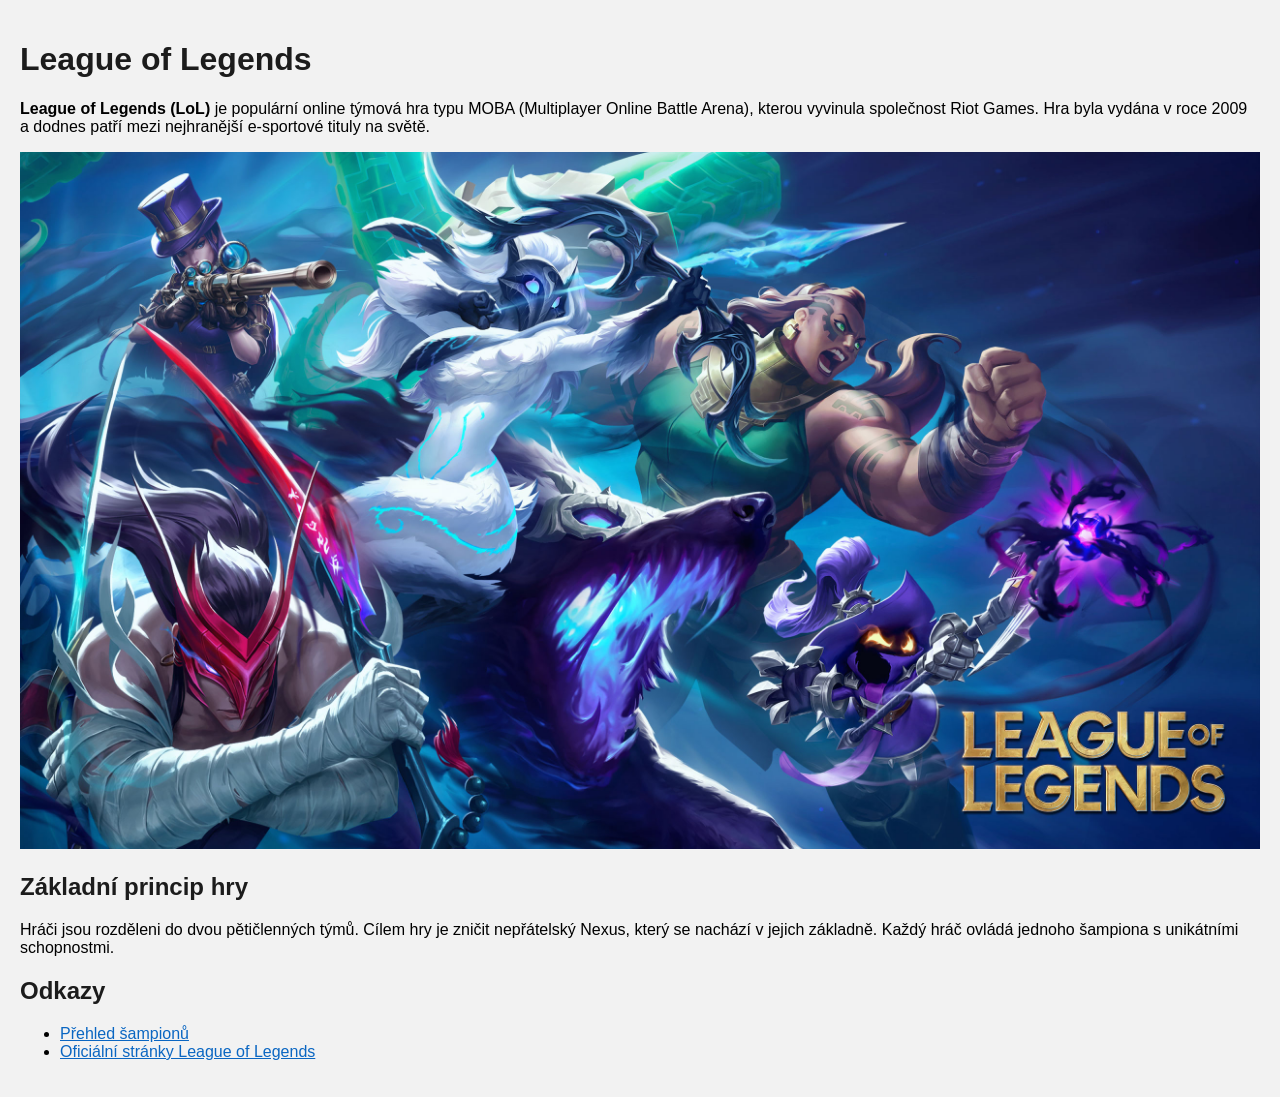
<file: index.html>
<!DOCTYPE html>
<html lang="cs">
<head>
    <meta charset="UTF-8">
    <title>League of Legends</title>
    <meta name="viewport" content="width=device-width, initial-scale=1.0">
    <link rel="stylesheet" href="style.css">
</head>
<body>

    <h1>League of Legends</h1>

    <p>
        <strong>League of Legends (LoL)</strong> je populární online týmová hra typu MOBA
        (Multiplayer Online Battle Arena), kterou vyvinula společnost Riot Games.
        Hra byla vydána v roce 2009 a dodnes patří mezi nejhranější e-sportové tituly na světě.
    </p>

    <img src="lol.jpg" alt="League of Legends">

    <h2>Základní princip hry</h2>
    <p>
        Hráči jsou rozděleni do dvou pětičlenných týmů. Cílem hry je zničit
        nepřátelský Nexus, který se nachází v jejich základně.
        Každý hráč ovládá jednoho šampiona s unikátními schopnostmi.
    </p>

    <h2>Odkazy</h2>
    <ul>
        <li><a href="champions.html">Přehled šampionů</a></li>
        <li>
            <a href="https://www.leagueoflegends.com" target="_blank">
                Oficiální stránky League of Legends
            </a>
        </li>
    </ul>

</body>
</html>
</file>
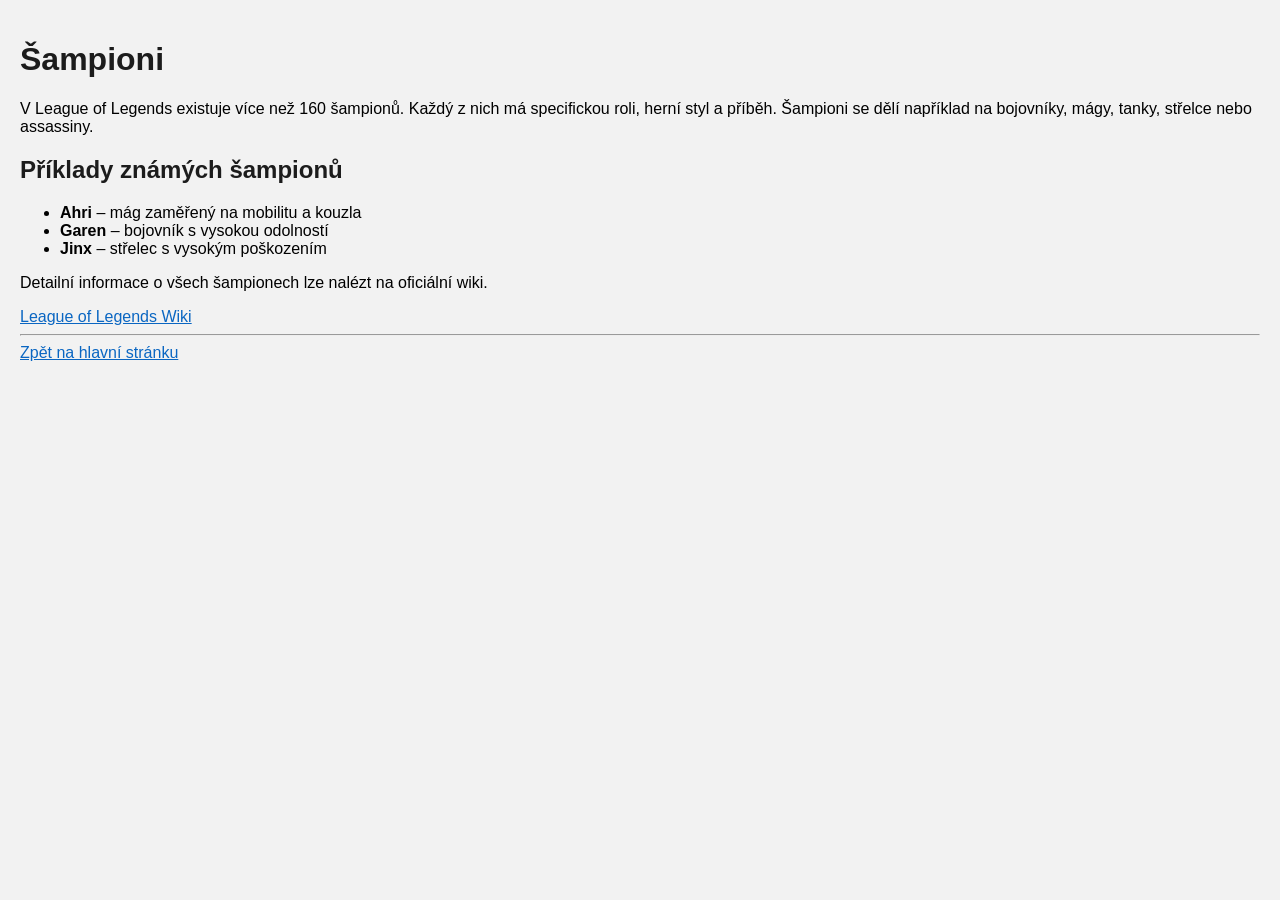
<file: champions.html>
<!DOCTYPE html>
<html lang="cs">
<head>
    <meta charset="UTF-8">
    <title>Šampioni v League of Legends</title>
    <meta name="viewport" content="width=device-width, initial-scale=1.0">
    <link rel="stylesheet" href="style.css">
</head>
<body>

    <h1>Šampioni</h1>

    <p>
        V League of Legends existuje více než 160 šampionů.
        Každý z nich má specifickou roli, herní styl a příběh.
        Šampioni se dělí například na bojovníky, mágy, tanky, střelce nebo assassiny.
    </p>

    <h2>Příklady známých šampionů</h2>
    <ul>
        <li><strong>Ahri</strong> – mág zaměřený na mobilitu a kouzla</li>
        <li><strong>Garen</strong> – bojovník s vysokou odolností</li>
        <li><strong>Jinx</strong> – střelec s vysokým poškozením</li>
    </ul>

    <p>
        Detailní informace o všech šampionech lze nalézt na oficiální wiki.
    </p>

    <a href="https://leagueoflegends.fandom.com" target="_blank">
        League of Legends Wiki
    </a>

    <hr>

    <a href="index.html">Zpět na hlavní stránku</a>

</body>
</html>
</file>
<file: style.css>
body {
    font-family: Arial, sans-serif;
    background-color: #f2f2f2;
    margin: 0;
    padding: 20px;
}

h1, h2 {
    color: #1c1c1c;
}

a {
    color: #0a66c2;
}

img {
    max-width: 100%;
    height: auto;
}

/* Responzivita */
@media (max-width: 600px) {
    body {
        padding: 10px;
    }
}
</file>
